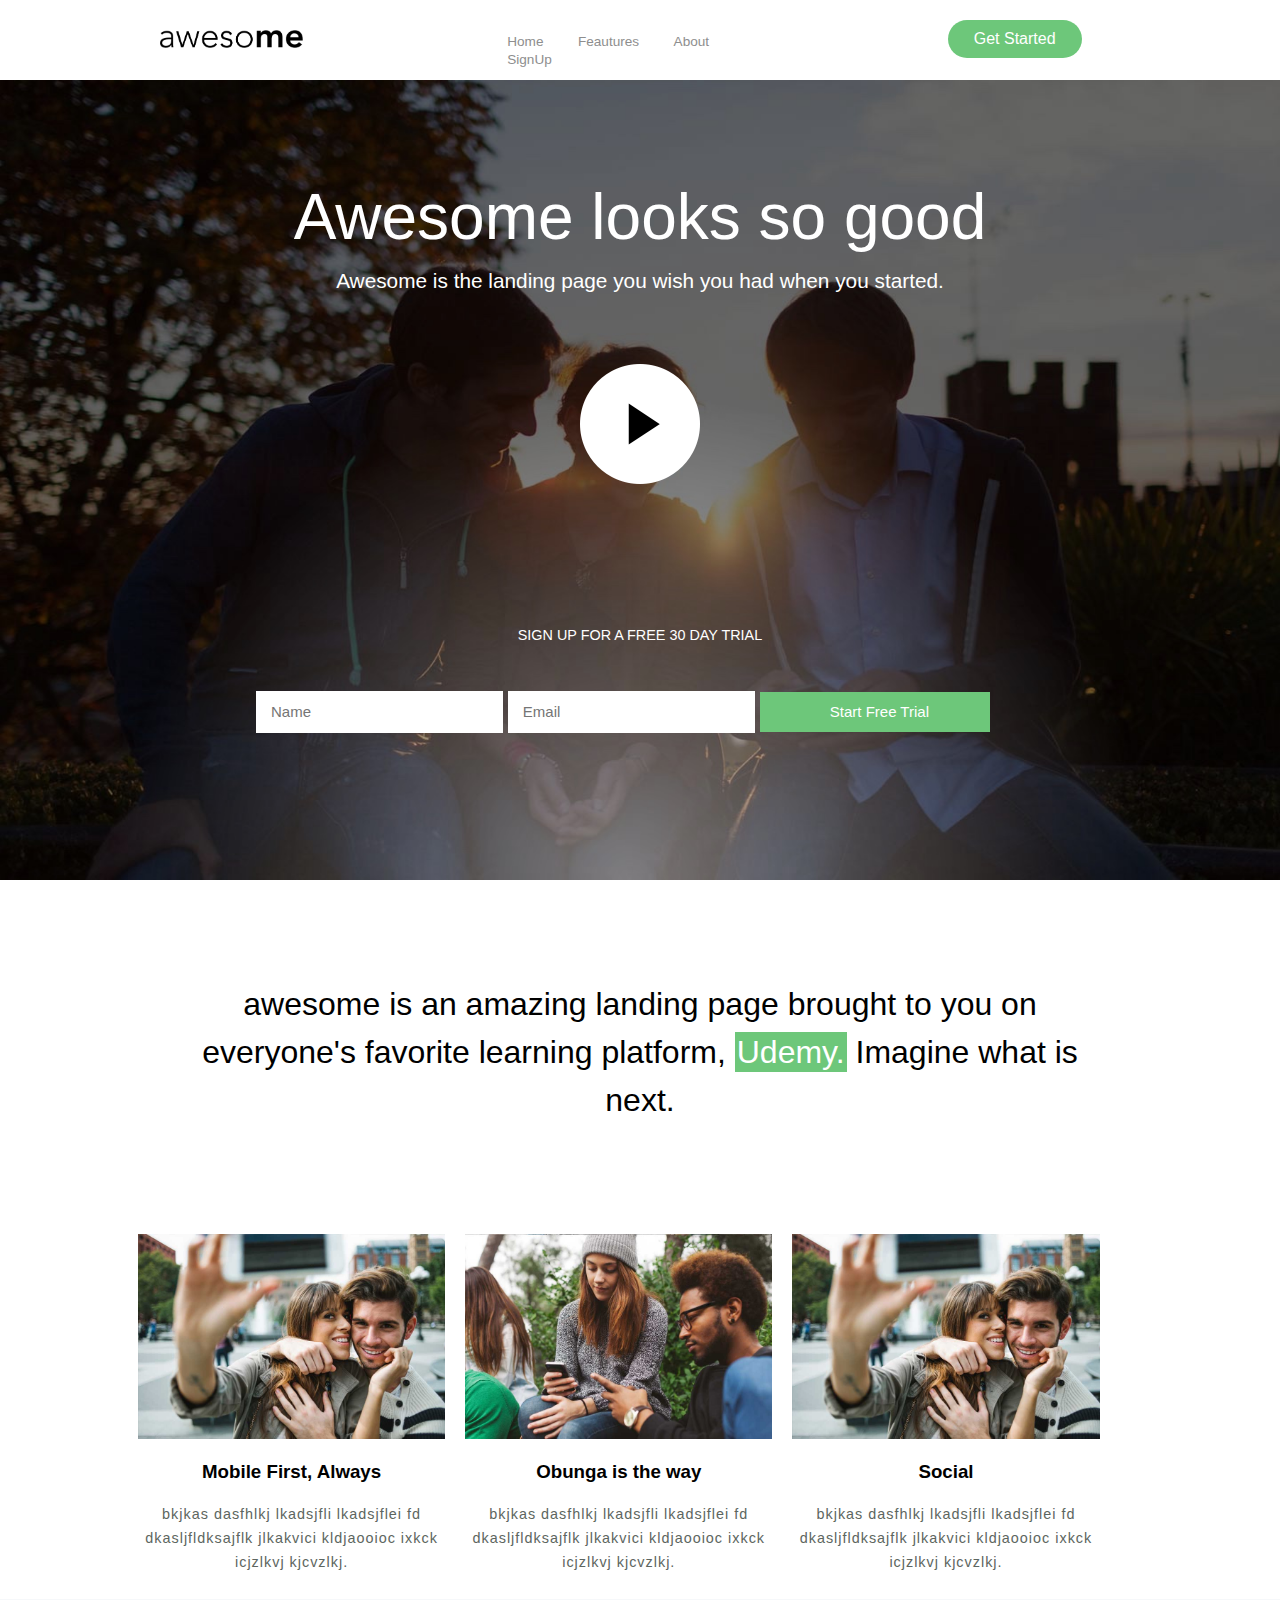
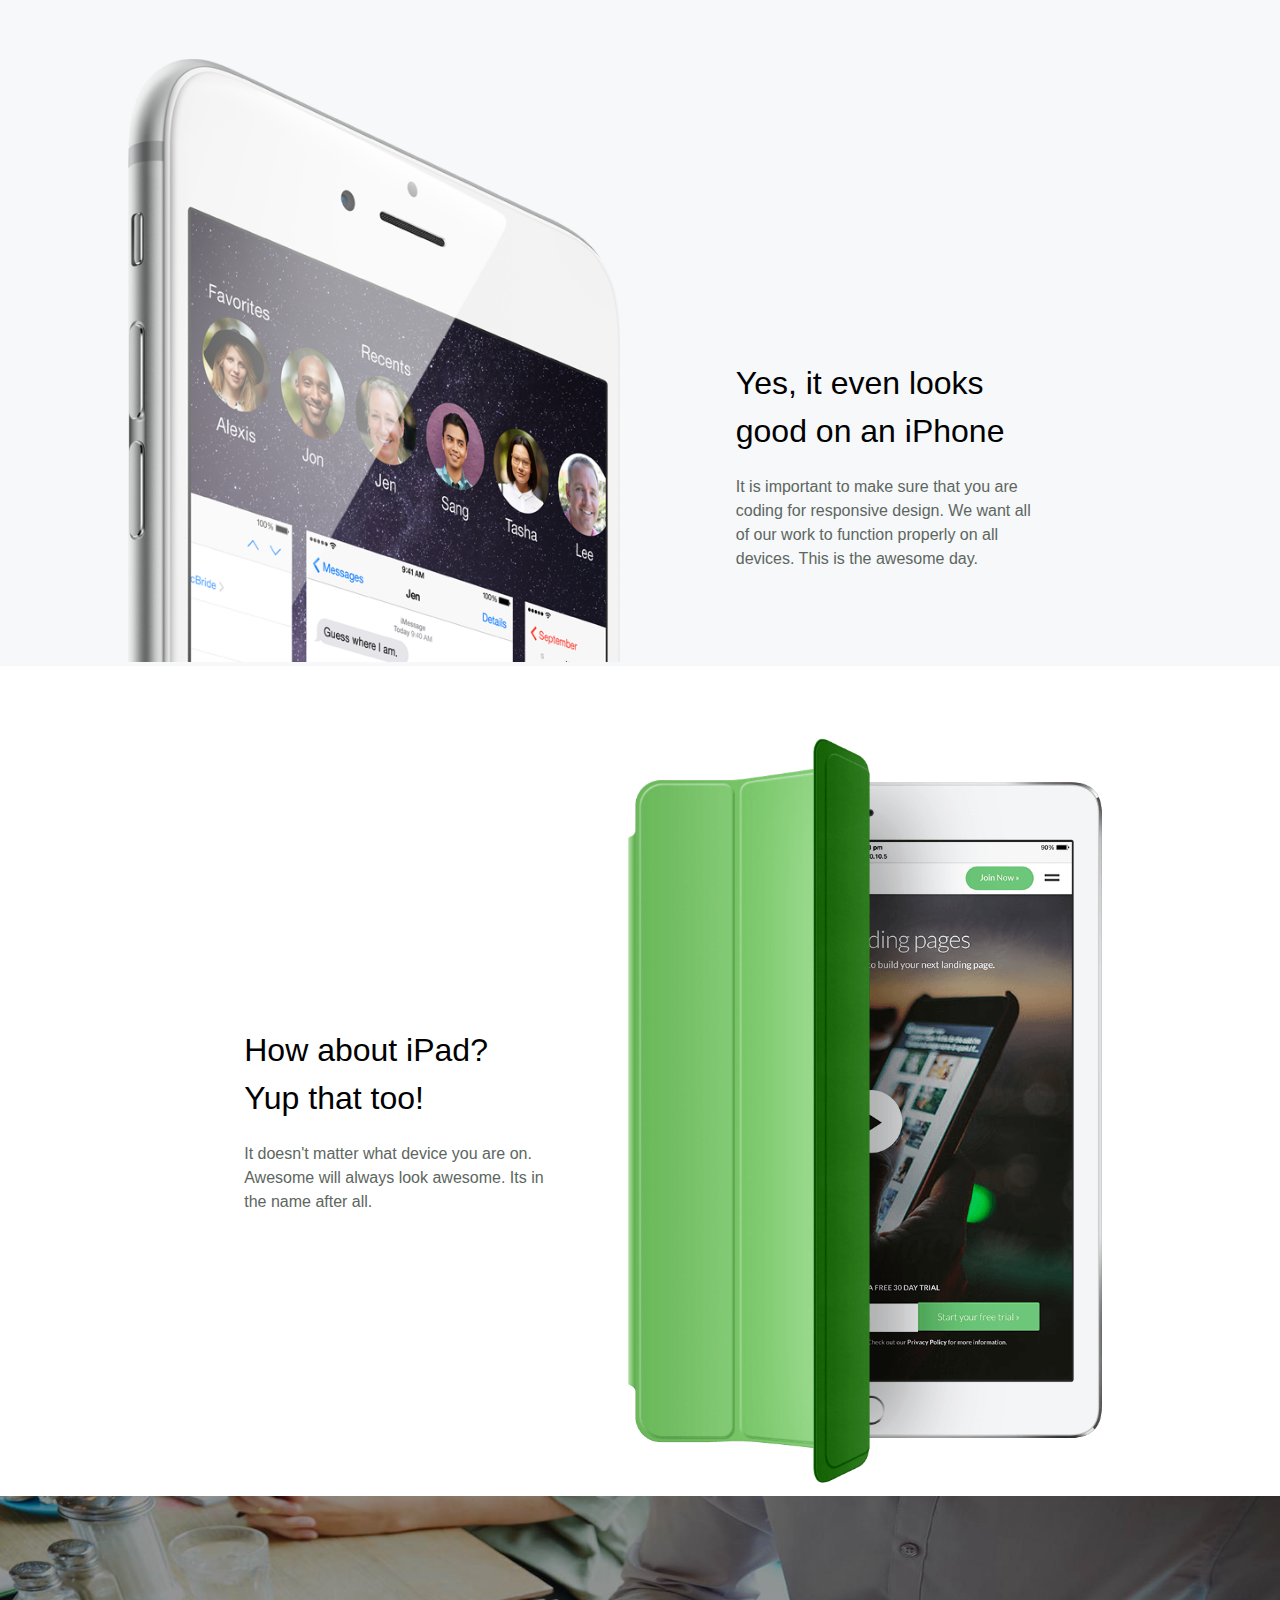
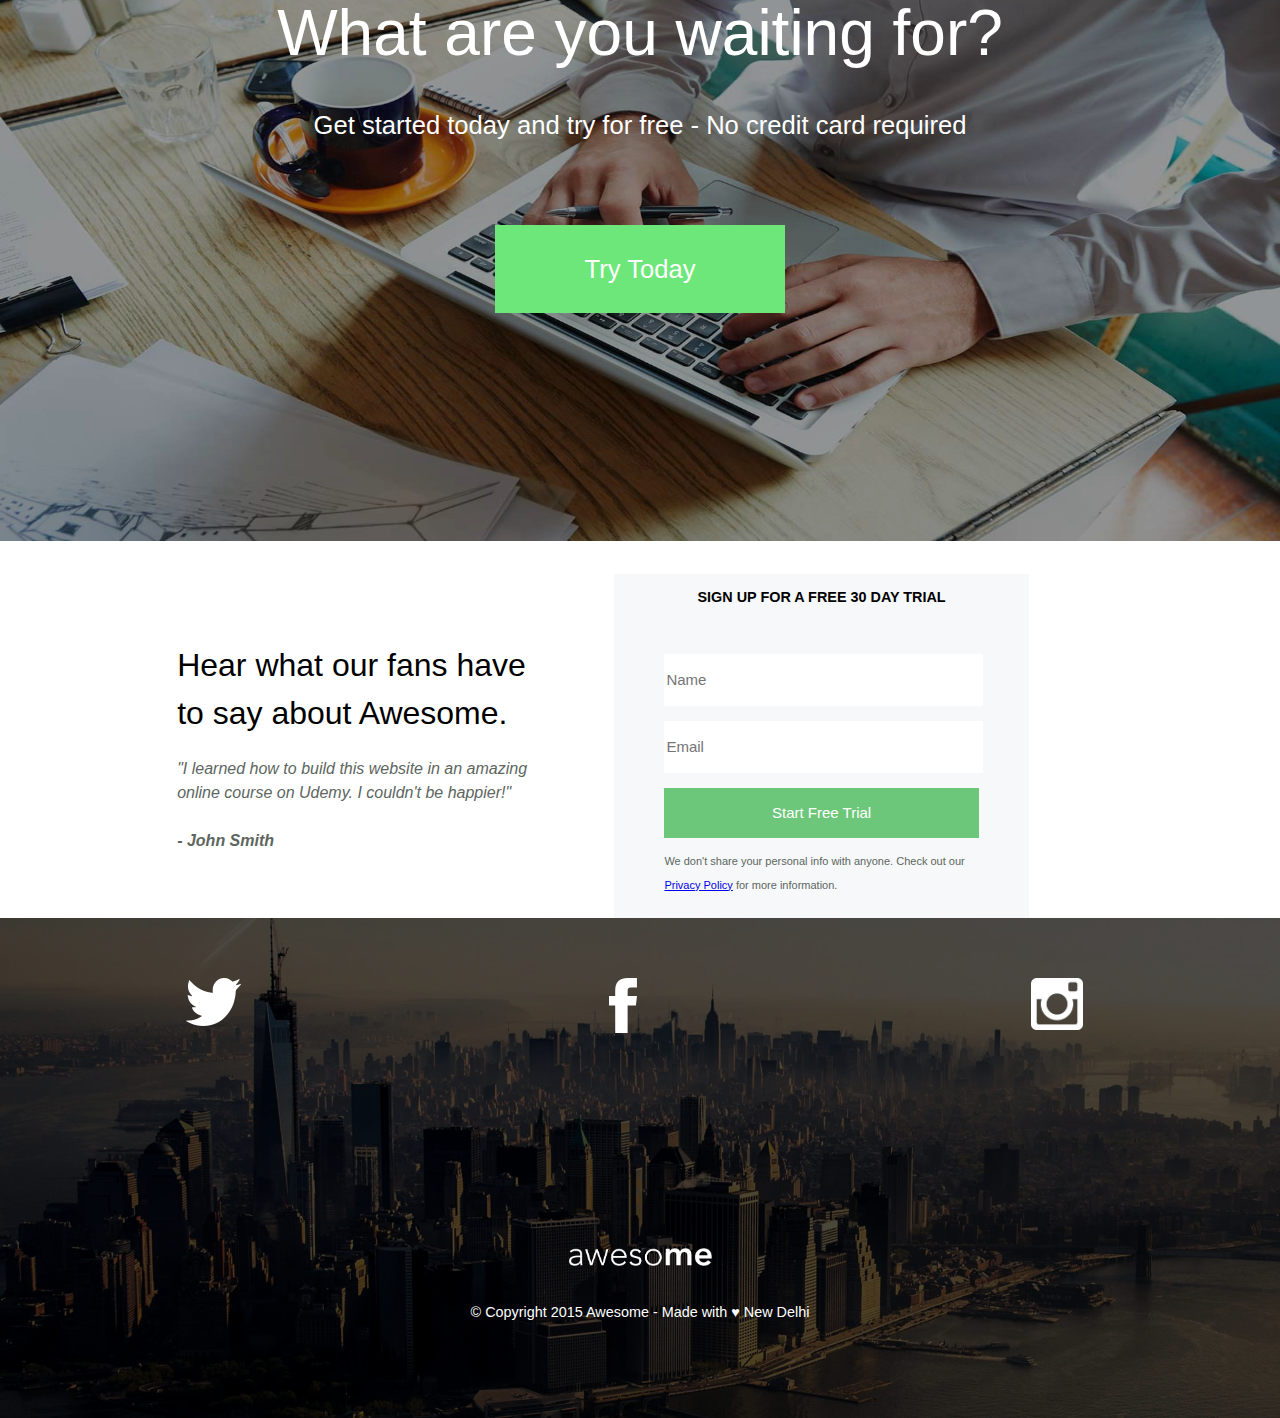
<file: index.html>
<!DOCTYPE html>
<html>
<head>
    <meta charset="utf-8">
    <title>Project</title>
    <link rel="stylesheet" type="text/css" href="styles.css">
</head>
<body>
    <header>
        <div id="header-container">
            <div class="col-3">
                <img class="logo" src="images/Logo+Dark.png" height="18px" width="143px">
            </div>
            <div class="col-3">
                <nav>
                    <ul class="menu">
                        <li>Home</li>
                        <li>Feautures</li>
                        <li>About</li>
                        <li>SignUp</li>
                    </ul>
                </nav>
            </div>
            <div class="col-3">
                <a href="#" class="getStartedBTN">Get Started</a>
            </div>
        </div>
    </header>
    <div class="main-container">
        <div id="top-section-main">
            <div id="top-section-content">
                <h1>Awesome looks so good</h1>
                <p>Awesome is the landing page you wish you had when you started.</p>
                <img class="play-button" src="images/Play.png" alt="play-button" height="120px" width="120px">
                <div class="main-form">
                    <form>
                        <h6>SIGN UP FOR A FREE 30 DAY TRIAL</h6>
                        <input type="text" name="name" placeholder="Name">
                        <input type="email" name="email" placeholder="Email">
                        <button style="trial" type="submit" value="submit">Start Free Trial</button>
                    </form>
                </div>
            </div>
        </div>
        <div id="feature-section">
            <h1 class="feature-section-title">awesome is an amazing landing page brought to you on everyone's favorite learning platform, <span style="background-color: #6dc77a; color:white;  padding: 2px">Udemy.</span> Imagine what is next.</h1>
            <div class="feature-content">
                <div class="col-3">
                    <img src="images/Couple.jpg">
                    <h3>Mobile First, Always</h3>
                    <p>
                    bkjkas dasfhlkj lkadsjfli lkadsjflei fd dkasljfldksajflk jlkakvici kldjaooioc ixkck icjzlkvj kjcvzlkj.
                    </p>
                </div>
                <div class="col-3">
                    <img src="images/Girlphone.jpg">
                    <h3>Obunga is the way</h3>
                    <p>
                    bkjkas dasfhlkj lkadsjfli lkadsjflei fd dkasljfldksajflk jlkakvici kldjaooioc ixkck icjzlkvj kjcvzlkj.
                    </p>
                </div>
                <div class="col-3">
                    <img src="images/Couple.jpg">
                    <h3>Social</h3>
                    <p>
                    bkjkas dasfhlkj lkadsjfli lkadsjflei fd dkasljfldksajflk jlkakvici kldjaooioc ixkck icjzlkvj kjcvzlkj.
                    </p>
                </div>
            </div>
        </div><!--End feature-section-->
        <div id="showcase1-container">
            <div class="showcase">
                <div class="col-2">
                    <img class="showcase1pic" src="images/Apple.png">
                </div>
                <div class="col-2">
                    <div class="feature-text">
                    <h1 class="section-title">Yes, it even looks good on an iPhone</h1>
                    <p class="section-left">It is important to make sure that you are coding for responsive design. We want all of our work to function properly on all devices. This is the awesome day.</p>
                    </div>
                </div>
            </div>
        </div><!--End showcase1-container-->
        <div id="showcase2-container">
            <div class="showcase">
                <div class="col-2">
                    <div class="feature-text">
                        <h1 class="section-title">How about iPad?</h1>
                        <h1 class="section-title">Yup that too!</h1>
                        <p class="section-left">It doesn't matter what device you are on. Awesome will always look awesome. Its in the name after all.</p>
                    </div>
                </div>
                <div class="col-2">
                    <img class="showcase1pic" src="images/Ipad.png">
                </div>
            </div>
        </div><!--End showcase2-container-->
        <div id="call-to-action">
            <div class="showcase">
                <div class="col-1">
                    <h1 class="action-title">What are you waiting for?</h1>
                    <p>Get started today and try for free - No credit card required</p>
                    <p style="text-align"><a href="#" class="signupBTN">Try Today</a></p>
                </div>
            </div>
        </div><!--end call-to-action -->
        <div class="signup">
            <div class="col-2">
                <div class="top-margin">
                <h1 class="section-title" style="text-align: left;">Hear what our fans have to say about Awesome.</h1>
                <p class="section-left" style="font-style:italic;">"I learned how to build this website in an amazing online course on Udemy. I couldn't be happier!"<br><br><strong>- John Smith</strong></p>
                </div>
            </div>
            <div class="col-2">
                <form class="signupform">
                    <h6>SIGN UP FOR A FREE 30 DAY TRIAL</h6>
                    <input type="text" name="name" placeholder="Name"><br>
                    <input type="email" name="email" placeholder="Email"><br>
                    <button style="trial" type="submit" value="submit">Start Free Trial</button>
                    <p style="font-size: 11px;">We don't share your personal info with anyone. Check out our <a href="#">Privacy Policy</a> for more information.</p>
                </form>
            </div>
        </div>
    </div>
    <footer>
        <div class="social-footer">
            <div class="center">
                <img src="images/Twitter.png" height="48" width="55">
            </div>
        </div>
        <div class="social-footer">
            <div class="center">
                <img src="images/Facebook.png" height="55" width="28">
            </div>
        </div>
        <div class="social-footer">
            <div class="center">
                <img src="images/Instagram.png" height="52" width="52">
            </div>
        </div>
        <p style="text-align: center; padding-top: 300px;">
        <img class="logo" src="images/Logo+Light.png" height="18px" width="143px"></p>
        <span class="copyright">&copy; Copyright 2015 Awesome - Made with &hearts; New Delhi</span>
        
    </footer>
</body>
</html>
</file>
<file: styles.css>
html {
    font-family: "Lato", "helvetica neue", "Helvetica", "Arial", sans-serif;
}

body {
    background-color: white;
    margin: 0;
}

p {
    color: #5d6660;
    font-size: 16px;
    line-height: 24px;
    font-family: "Lato", "helvetica neue", "Helvetica", "Arial", sans-serif;
}

header {
    height: 80px;
    background-color: white;
}

#header-container {
    width: 75%;
    margin: auto;
}

.col-3 {
    width: 32%;
    float: left;
}

.logo {
    padding-top: 30px;
}

.menu {
    margin-top: 32px;
}

.menu li {
    list-style-type: none;
    display: inline;
    font-size: .85em;
    color: #8e8e8e;
    padding-right: 30px;
}

.getStartedBTN {
    background-color: #6dc77a;
    border-radius: 28px;
    -moz-border-radius: 28px;
    -webkit-border-radius: 28px;
    text-decoration: none;
    color: #ffffff;
    padding: 10px 26px;
    margin-top: 20px;
    display: inline-block;
    float: right;
}

#top-section-main {
    background-image: url(images/Friends.jpg);
    height: 800px;
    border: none;
    background-size: 100% 100%;
}

#top-section-content {
    width: 60%;
    margin-left: auto;
    margin-right: auto;
    margin-top: 0;
}

#top-section-content h1 {
    color: white;
    font-size: 4em;
    font-weight: 100;
    text-align: center;
    margin-top: 0;
    padding-top: 100px;
    margin-bottom: 15px;
}

#top-section-content p {
    color: white;
    font-size: 1.3em;
    font-weight: 400;
    text-align: center;
    margin-top: 0;
}

.play-button {
    margin-left: auto;
    margin-right: auto;
    display: block;
    padding: 50px 0 110px 0;
}

.main-form h6 {
    font-family: sans-serif;
    font-size: .9em;
    font-weight: 100;
    color: white;
    text-align: center;
}

.main-form input {
    margin: 0;
    width: 30%;
    height: 40px;
    font-family: sans-serif;
    font-size: 15px;
    padding-left: 15px;
    font-weight: 100;
    border: none;
}

.main-form button {
    width: 30%;
    height: 40px;
    font-family: sans-serif;
    font-size: 15px;
    padding-left: 15px;
    font-weight: 100;
    background-color: #6dc77a;
    color: white;
    border: none;
}

#feature-section {
    padding-top: 100px;
}

.feature-section-title {
    width: 70%;
    text-align: center;
    font-weight: 100;
    line-height: 1.5em;
    margin: auto;
}

.feature-content {
    margin: auto;
    width: 80%;
    text-align: center;
    padding-top: 100px;
}

.feature-content .col-3 img {
    width: 100%;
}

.feature-content .col-3 p {
    font-size: 0.9em;
    letter-spacing: 1px;
}

.feature-content .col-3 {
    padding: 10px;
    width: 30%;
}

.col-2 {
    float: left;
    width: 48%;
}

#showcase1-container {
    padding-top: 60px;
    background-color: #f6f8fa;
    width: 100%;
    clear: both;
}

.showcase {
    width: 80%;
    margin: auto;
    overflow: auto;
}

.showcase1pic {
    width: 100%;
}

.feature-text {
    padding-top: 300px;
    padding-left: 50px;
}

.section-title {
    width: 70%;
    margin: auto;
    font-weight: 100;
    line-height: 1.5em;
}

.section-left {
    width: 70%;
    padding: 20px 10px 10px 10px;
    margin: auto;
}

#showcase2-container {
    padding-top: 60px;
    background-color: white;
    width: 100%;
    clear: both;
}

.col-1 {
    width: 80%;
    margin: auto;
}

#call-to-action {
    background-image: url(images/Darkdesk.png);
    background-size: 100% 100%;
    background-position: 50% 50%;
    padding-bottom: 45px;
    height: 600px;
}

.action-title {
    font-size: 4em;
    font-weight: 300;
    color: white;
    text-align: center;
    margin-top: 0;
    padding-top: 100px;
}

.col-1 p{
    font-size: 1.6em;
    font-weight: 300;
    color: white;
    text-align: center;
    margin: 0;
    padding-bottom: 120px;
}

.signupBTN {
    background-color: #6de77a;
    color: white;
    font-size: lem;
    text-decoration: none;
    padding: 30px 90px;
}

.signupBTN:hover {
    background-color: #5cbf2a;
}

.signupform {
    background-color: #f6f8fa;
    margin-right: 200px;
    padding: 0px 50px 10px 50px; 
}

.signupform h6 {
    color: black;
    padding-top: 15px;
    font-size: .9em;
    text-align: center;
}

.top-margin {
    margin-top: 100px;
    margin-left: 100px;
}

input {
    margin: 0;
    width: 100%;
    height: 50px;
    font-family: sans-serif;
    font-size: 15px;
    font-weight: 100;
    border: none;
    margin-top: 15px;
}

button {
    width: 100%;
    height: 50px;
    font-family: sans-serif;
    font-size: 15px;
    font-weight: 100;
    margin: 0;
    background-color: #6dc77a;
    color: white;
    border: none;
    margin-top: 15px;
}

footer {
    background: url(images/Footerbg.png);
    background-position: 50% 50%;
    clear:both;
    height:500px;
}

.social-footer {
    width: 33%;
    float: left;
    height: 40%;
}

.social-footer:hover {
    background-color: black;
    opacity: 50%;
}

.center {
    width: 50px;
    margin: auto;
    padding-top: 60px;
}

.copyright {
    color:white;
    font-size: .9em;
    text-align: center;
    display: block;
    padding-top: 15px;
}
</file>
